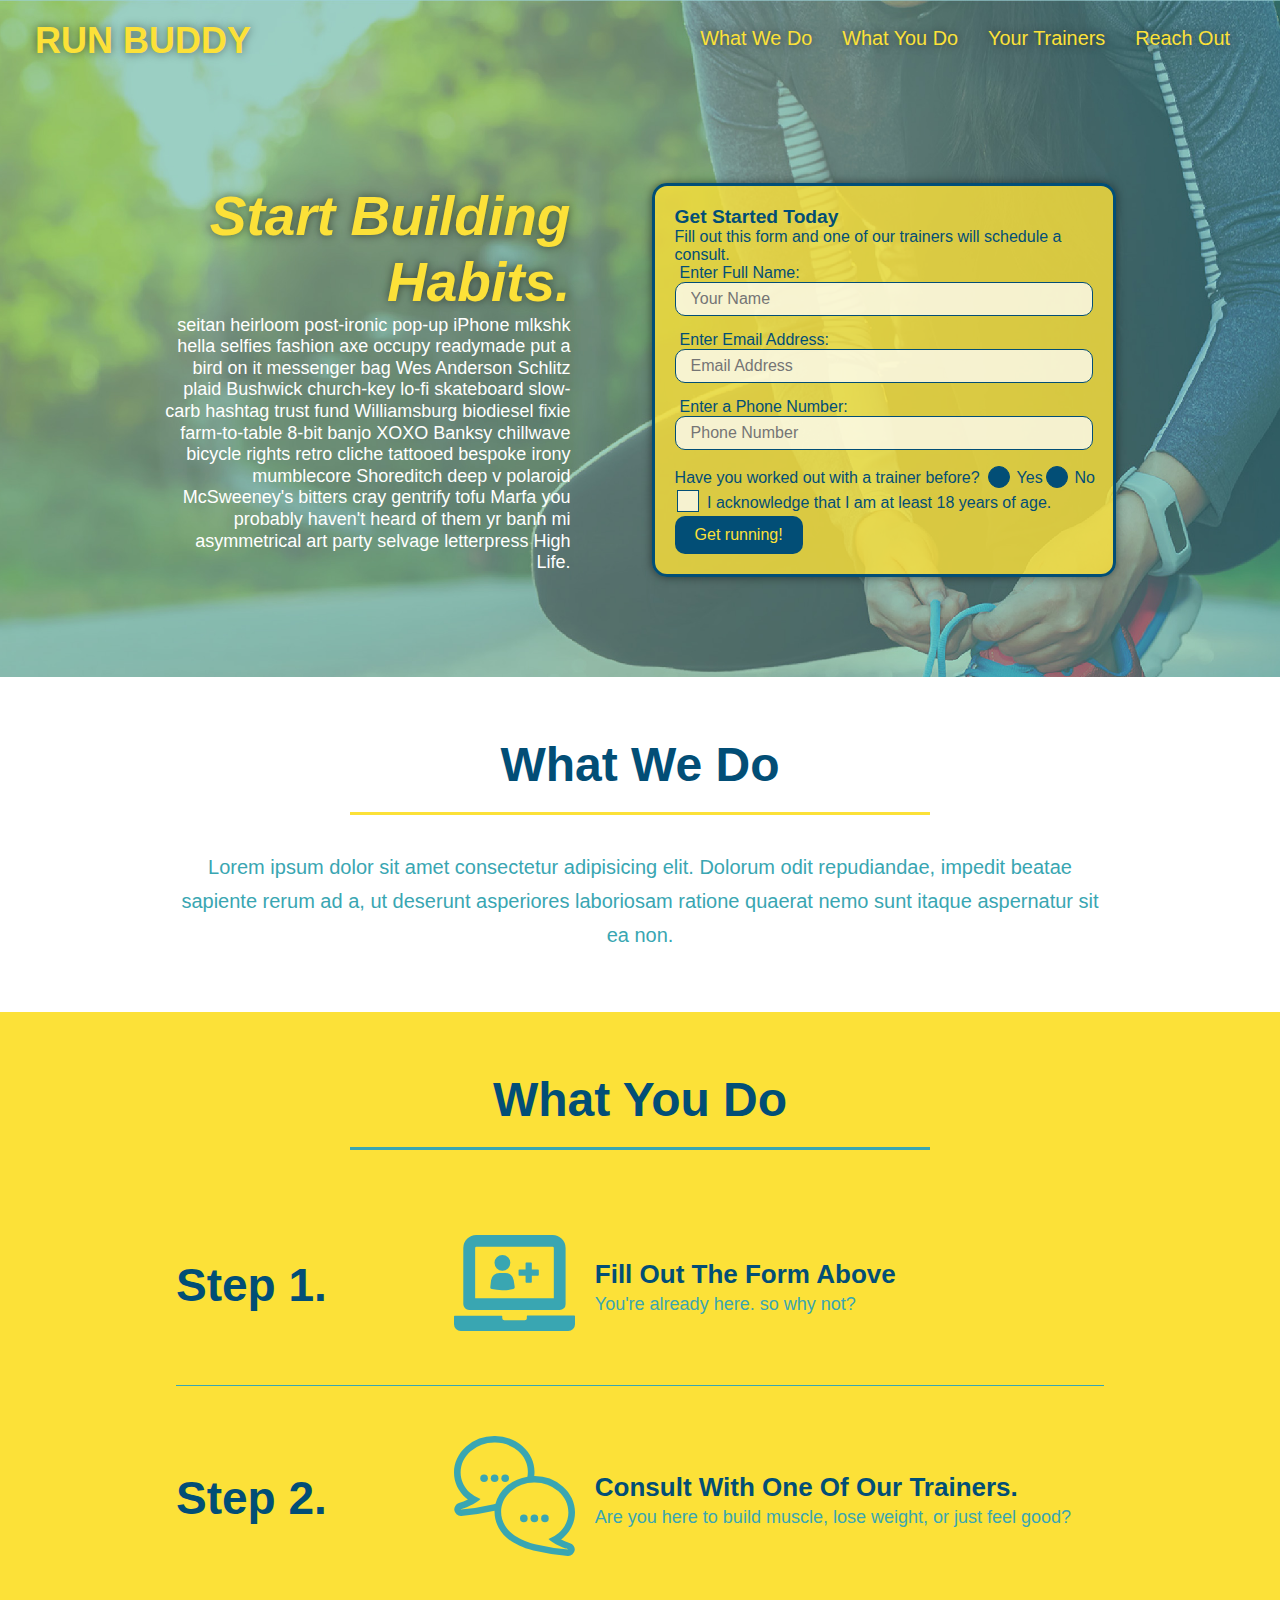
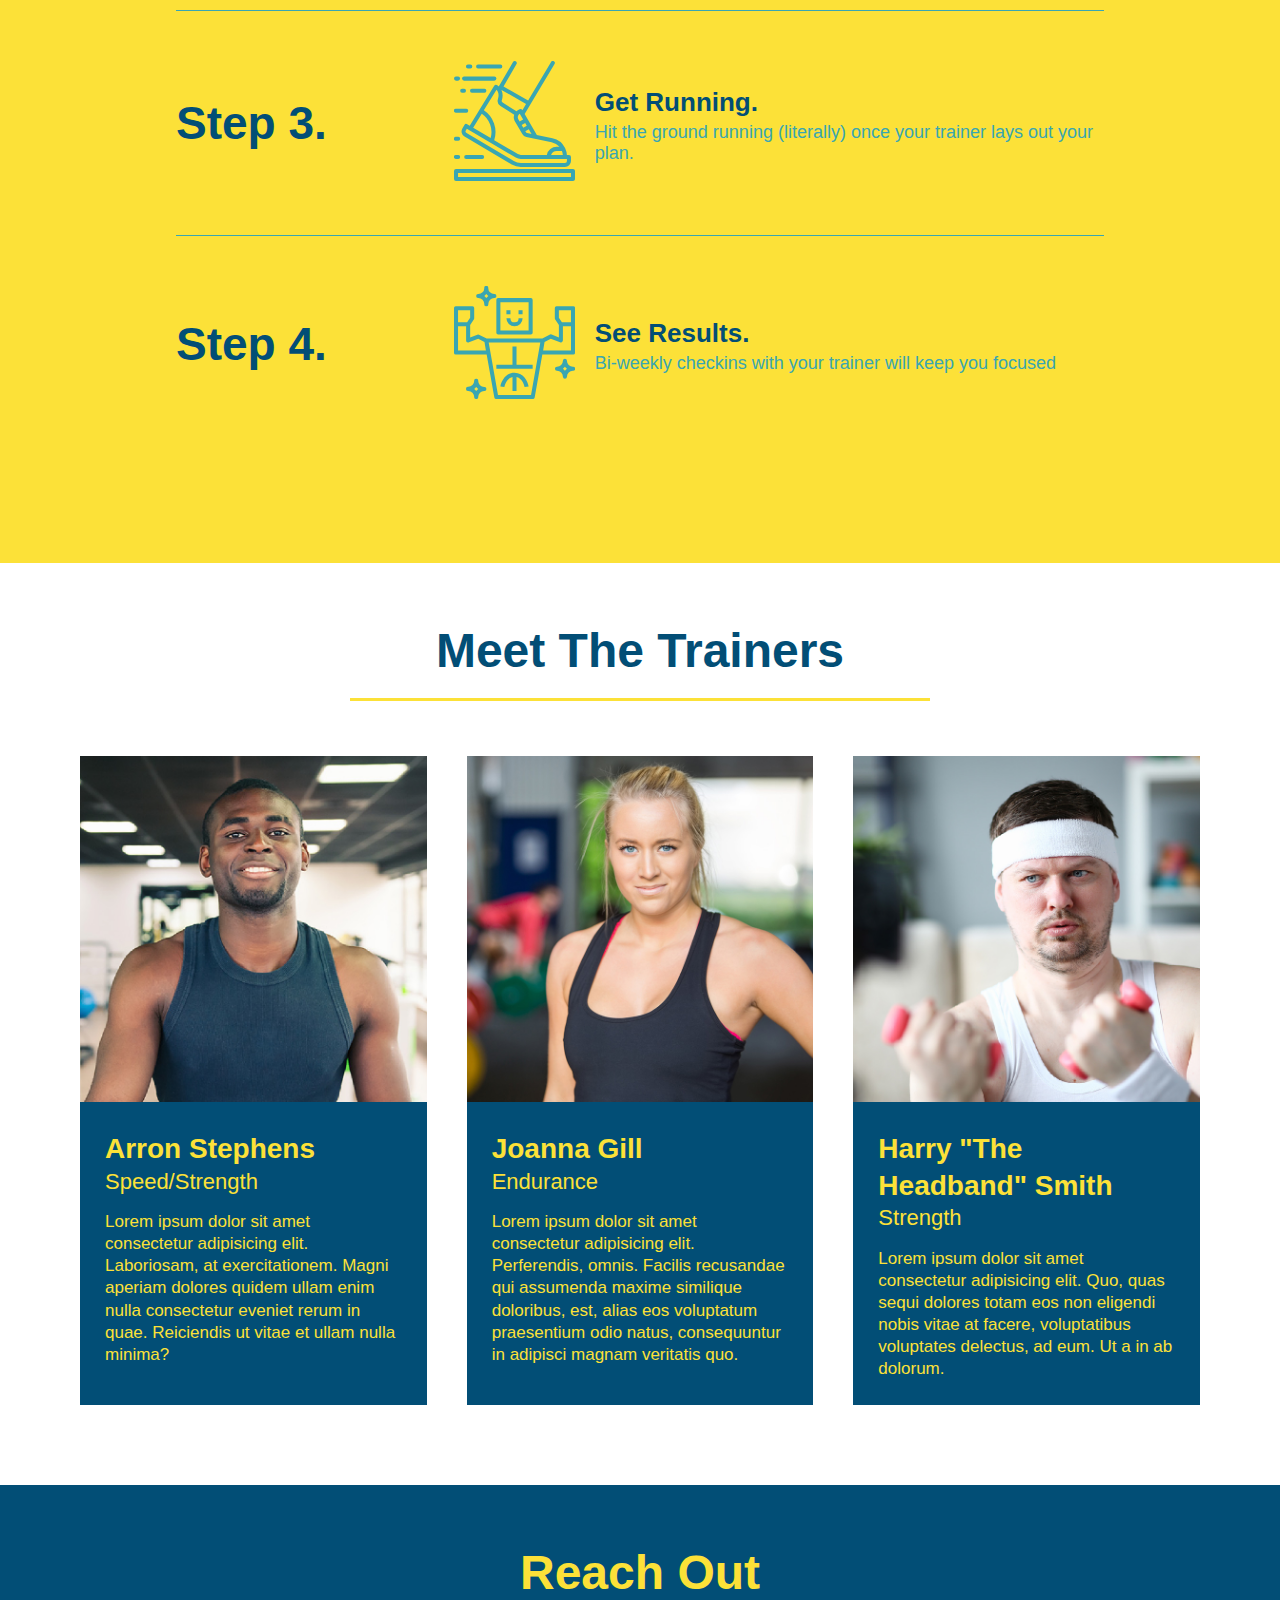
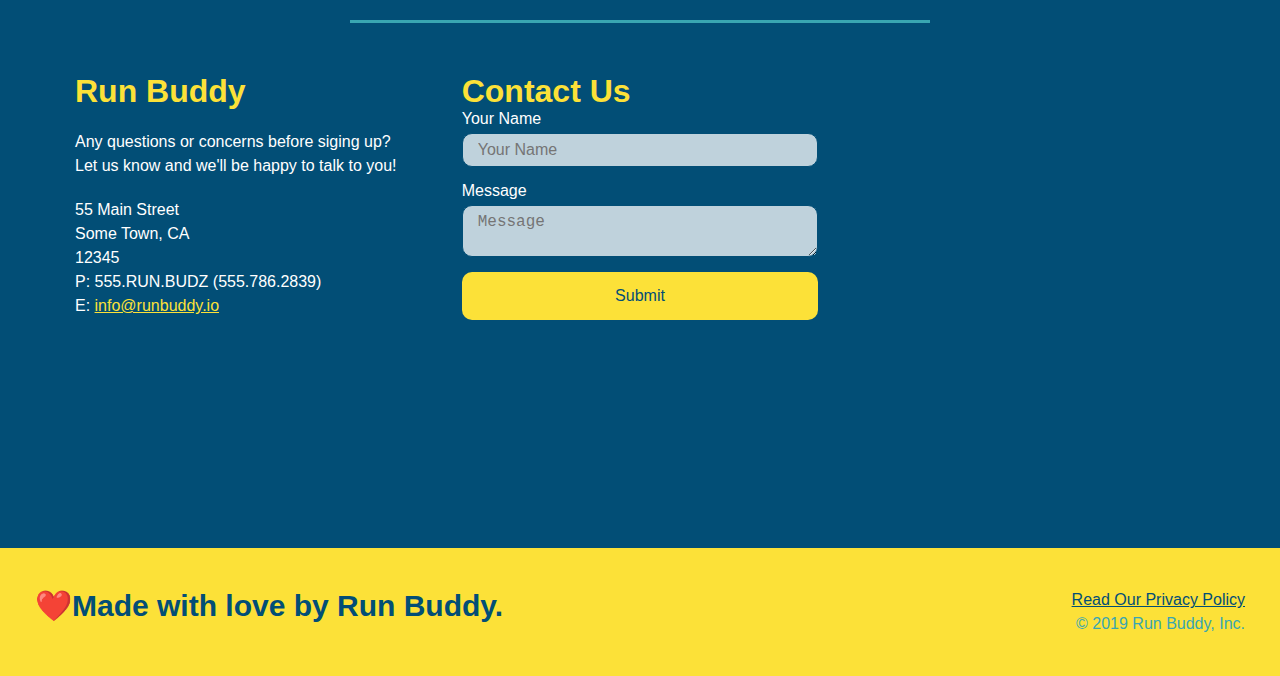
<file: index.html>
<!DOCTYPE html>

<html lang="en">
        
<head>
  <meta charset="UTF-8"/>
  <title>Run Buddy</title>
  <link rel="stylesheet" href="./assets/css/style.css"/>
  <meta name="viewport" content="width=device-width, initial-scale=1.0" />
</head>

<body>  
  <header>
    <h1>
      <a href="/">RUN BUDDY</a>
    </h1>
    <nav>
      <ul>
        <li>
          <a href="#what-we-do">What We Do</a>
        </li>
        <li>
          <a href="#what-you-do">What You Do</a>
        </li>
        <li>
          <a href="#your-trainers">Your Trainers</a>
        </li>
        <li>
          <a href="#reach-out">Reach Out</a>
        </li>
      </ul>
    </nav>
  </header>
  
  <section class="hero">
    <div class="hero-cta">
      <h2>Start Building Habits.</h2>
      <p>
        seitan heirloom post-ironic pop-up iPhone mlkshk hella selfies fashion axe occupy readymade put a bird on it messenger bag Wes Anderson Schlitz plaid Bushwick church-key lo-fi skateboard slow-carb hashtag trust fund Williamsburg biodiesel fixie farm-to-table 8-bit banjo XOXO Banksy chillwave bicycle rights retro cliche tattooed bespoke irony mumblecore Shoreditch deep v polaroid McSweeney's bitters cray gentrify tofu Marfa you probably haven't heard of them yr banh mi asymmetrical art party selvage letterpress High Life.
      </p>
    </div>
    <div class="hero-form">
      <h3>Get Started Today</h3>
      <p>Fill out this form and one of our trainers will schedule a consult.</p>
      <form>
          <label for="name">Enter Full Name:</label>
          <input class="zazz" type="text" placeholder="Your Name" name="name" id="name"/>
          <label for="email">Enter Email Address:</label>
          <input class="zazz" type="email" placeholder="Email Address" name="email" id="email"/>
          <label for="phone">Enter a Phone Number:</label>
          <input class="zazz" type="tel" placeholder="Phone Number" name="phone" id="phone"/>
        
        <p>
          Have you worked out with a trainer before?
        <span class="radio-wrapper">
          <input type="radio" name="trainer-confirm" id="trainer-yes" />
          <label for="trainer-yes">Yes</label>
        </span>
        <span class="radio-wrapper">
          <input type="radio" name="trainer-confirm" id="trainer-no" />
          <label for="trainer-no">No</label>
        </span>
      </p>
      <p>
        <span class="checkbox-wrapper">
          <input type="checkbox" name="age-confirm" id="checkbox" />
          <label for="checkbox">I acknowledge that I am at least 18 years of age.</label>
        </span>
      </p>
        <button type="submit">
          Get running!
        </button>
      </form>
    </div>
  </section>

  <section id="what-we-do" class="intro">
    
    <div class="flex-row">
    <h2 class="section-title primary-border">What We Do</h2>
    </div>

    <div class="flex-row">
    <p>Lorem ipsum dolor sit amet consectetur adipisicing elit. Dolorum odit repudiandae, impedit beatae sapiente rerum ad a, ut deserunt asperiores laboriosam ratione quaerat nemo sunt itaque aspernatur sit ea non.</p>
    </div>  
  </section>

  <section id="what-you-do" class="steps">
    <div class="flex-row">
    <h2 class="section-title secondary-border">What You Do</h2>
    </div>

    <div class="step">
      <h3>Step 1.</h3>
      <div class="step-info">
        <div class="step-img">
          <img src="./assets/images/step-1.svg" alt=""/>
        </div>
        <div class="step-text">
          <h4>Fill Out The Form Above</h4>
          <p>You're already here. so why not?</p>
        </div>
      </div>
    </div>

    <div class="step">
      <h3>Step 2.</h3>
      <div class="step-info">
        <div class="step-img">
          <img src="./assets/images/step-2.svg" alt=""/>
        </div>
        <div class="step-text">
          <h4>Consult With One Of Our Trainers.</h4>
          <p>Are you here to build muscle, lose weight, or just feel good?</p>
        </div>
      </div>
    </div>

    <div class="step">
      <h3>Step 3.</h3>
      <div class="step-info">
        <div class="step-img">
          <img src="./assets/images/step-3.svg" alt=""/>
        </div>
        <div class="step-text">
          <h4>Get Running.</h4>
          <p>Hit the ground running (literally) once your trainer lays out your plan.</p>
        </div>
      </div>
    </div>

    <div class="step">
      <h3>Step 4.</h3>
      <div class="step-info">
        <div class="step-img">
          <img src="./assets/images/step-4.svg" alt=""/>
        </div>
        <div class="step-text">
          <h4>See Results.</h4>
          <p>Bi-weekly checkins with your trainer will keep you focused</p>
        </div>
      </div>
    </div>
  </section>
<!--beginning of trainers-->
  <section id="your-trainers">
    <div class="flex-row">
    <h2 class="section-title primary-border">Meet The Trainers</h2>
    </div>

  <div class="trainers">
    <article class="trainer">
    <img src="./assets/images/trainer-1.jpg" alt="Arron Stephens in his workout clothes, ready to pump iron"/>
      <div class="trainer-bio">
        <h3 class="trainer-name">Arron Stephens</h3>
        <h4>Speed/Strength</h4>
        <p>
        Lorem ipsum dolor sit amet consectetur adipisicing elit. Laboriosam, at exercitationem. Magni aperiam dolores quidem ullam enim nulla consectetur eveniet rerum in quae. Reiciendis ut vitae et ullam nulla minima?
        </p>
      </div>
    </article>

    <article class="trainer">
      <img src="./assets/images/trainer-2.jpg" alt="Joanna Gill cooling off after a workout"/>
      <div class="trainer-bio">
        <h3 class="trainer-name"> Joanna Gill</h3>
        <h4>Endurance</h4>
        <p>
          Lorem ipsum dolor sit amet consectetur adipisicing elit. Perferendis, omnis. Facilis recusandae qui assumenda maxime similique doloribus, est, alias eos voluptatum praesentium odio natus, consequuntur in adipisci magnam veritatis quo.
        </p>
      </div>
    </article>

    <article class="trainer">
      <img src="./assets/images/trainer-3.jpg" alt="Harry Smith wearing a headband and lifting comically small pink weights"/>
      <div class="trainer-bio">
        <h3 class="trainer-name">Harry "The Headband" Smith</h3>
        <h4>Strength</h4>
        <p>Lorem ipsum dolor sit amet consectetur adipisicing elit. Quo, quas sequi dolores totam eos non eligendi nobis vitae at facere, voluptatibus voluptates delectus, ad eum. Ut a in ab dolorum.
        </p>
      </div>
    </article>

  </div>
    <!--end of trainers-->
  </section>

  <section id="reach-out" class="contact">

   <div>
    <h2  class="section-title secondary-border">Reach Out</h2>
   </div> 
   
    <div class="contact-info">
      <div>
        <h3>Run Buddy</h3>
        <p>
          Any questions or concerns before siging up?
          <br/>
          Let us know and we'll be happy to talk to you!
        </p>

        <address>
          55 Main Street<br/>
          Some Town, CA<br/>
          12345<br/>
          P: 555.RUN.BUDZ (555.786.2839)<br/>
          E: <a href="mailto:info@runbuddy.io">info@runbuddy.io</a>
        </address>
      </div>
      
      <div class="contact-form">
        <h3>Contact Us</h3>
        <form>
          <label for="contact-name">Your Name</label>
          <input type="text" id="contact-name" placeholder="Your Name"/>

          <label for="contact-message">Message</label>
          <textarea id="contact-message" placeholder="Message"></textarea>

          <button type="submit">Submit</button>
        </form>
      </div>

      <iframe src="https://www.google.com/maps/embed?pb=!1m18!1m12!1m3!1d3156.435744483762!2d-122.41168568440473!3d37.70944862368774!2m3!1f0!2f0!3f0!3m2!1i1024!2i768!4f13.1!3m3!1m2!1s0x808f7eda693c7d55%3A0x7551ba30e0e11448!2s701%20Sunnydale%20Ave%2C%20San%20Francisco%2C%20CA%2094134!5e0!3m2!1sen!2sus!4v1631846489845!5m2!1sen!2sus" 
      style="border:0;" 
      allowfullscreen="" 
      loading="lazy">
      </iframe>
      
    </div>
  </section>

  <footer>
    <h2>❤️Made with love by Run Buddy.</h2>
      <div>
        <a href="privacy.policy.html">Read Our Privacy Policy</a><br/>
        &copy; 2019 Run Buddy, Inc.
      </div>
  </footer>
</body>  

</html>
</file>
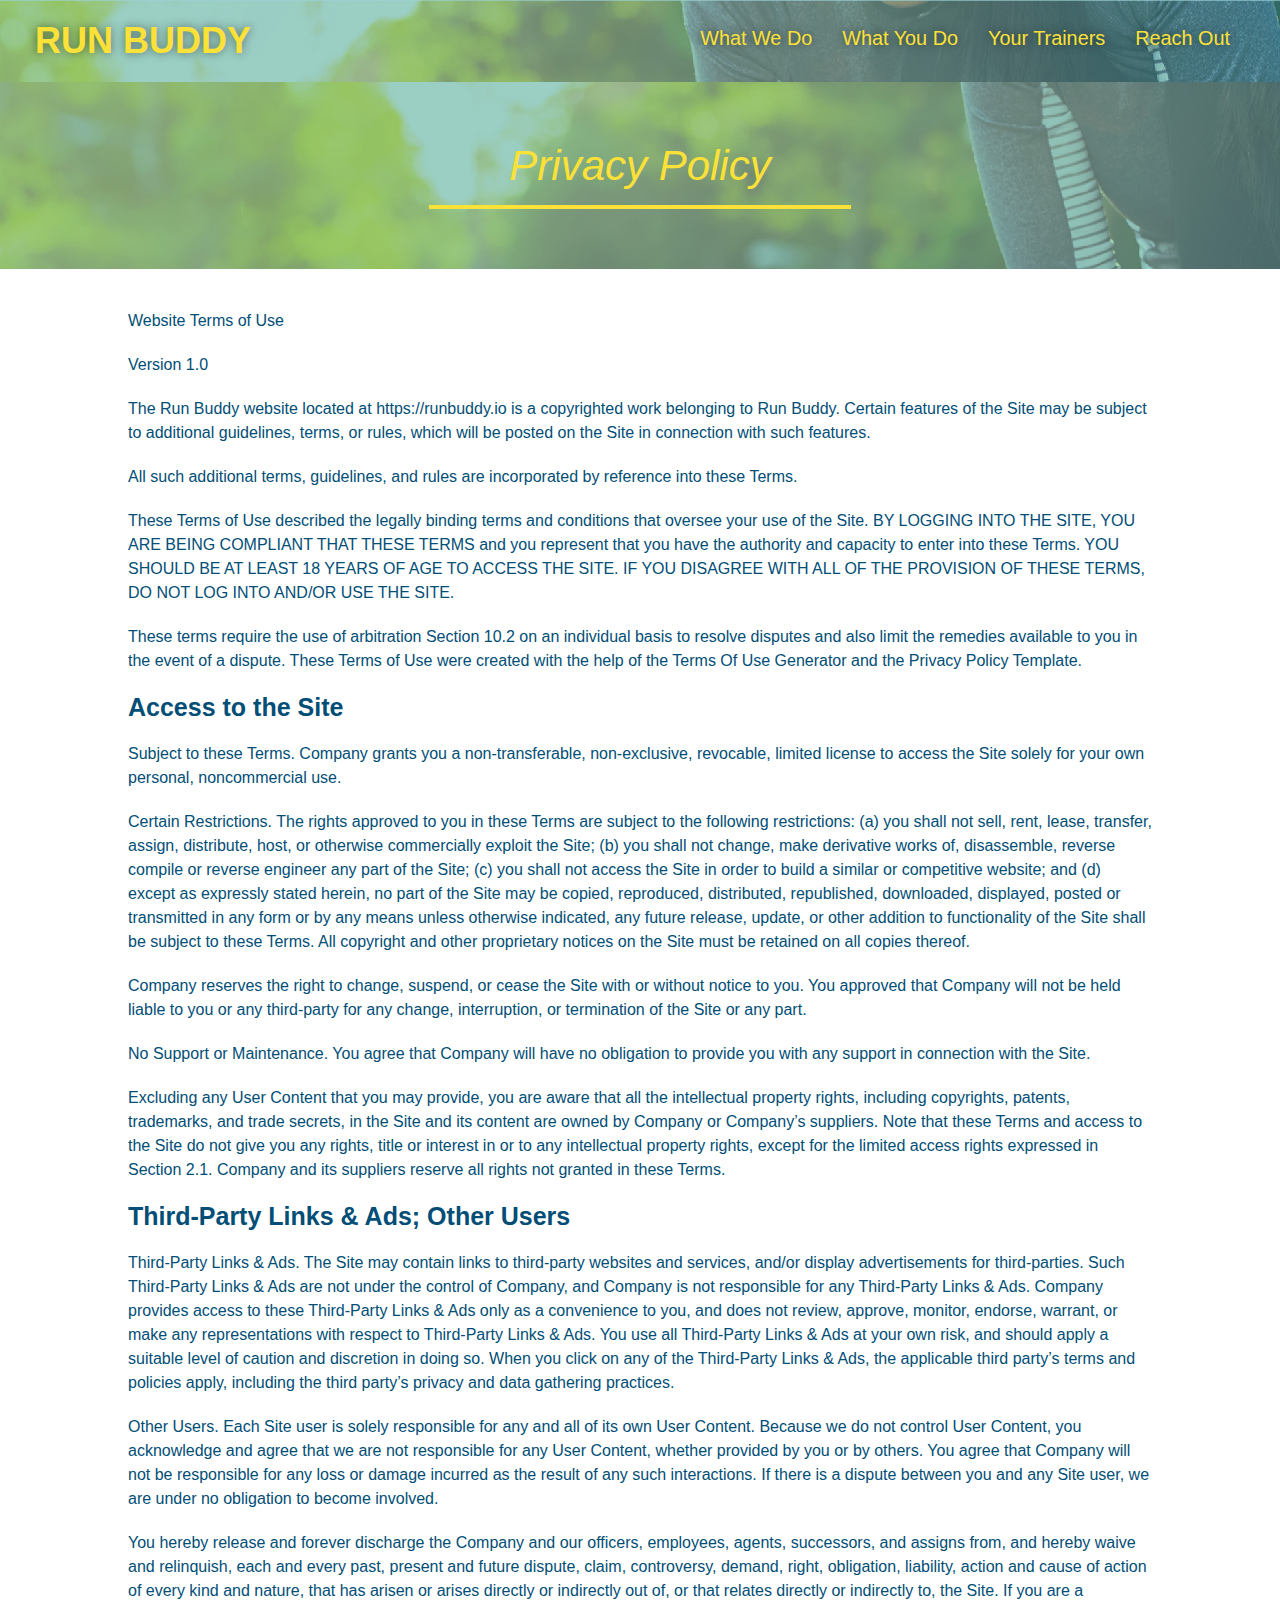
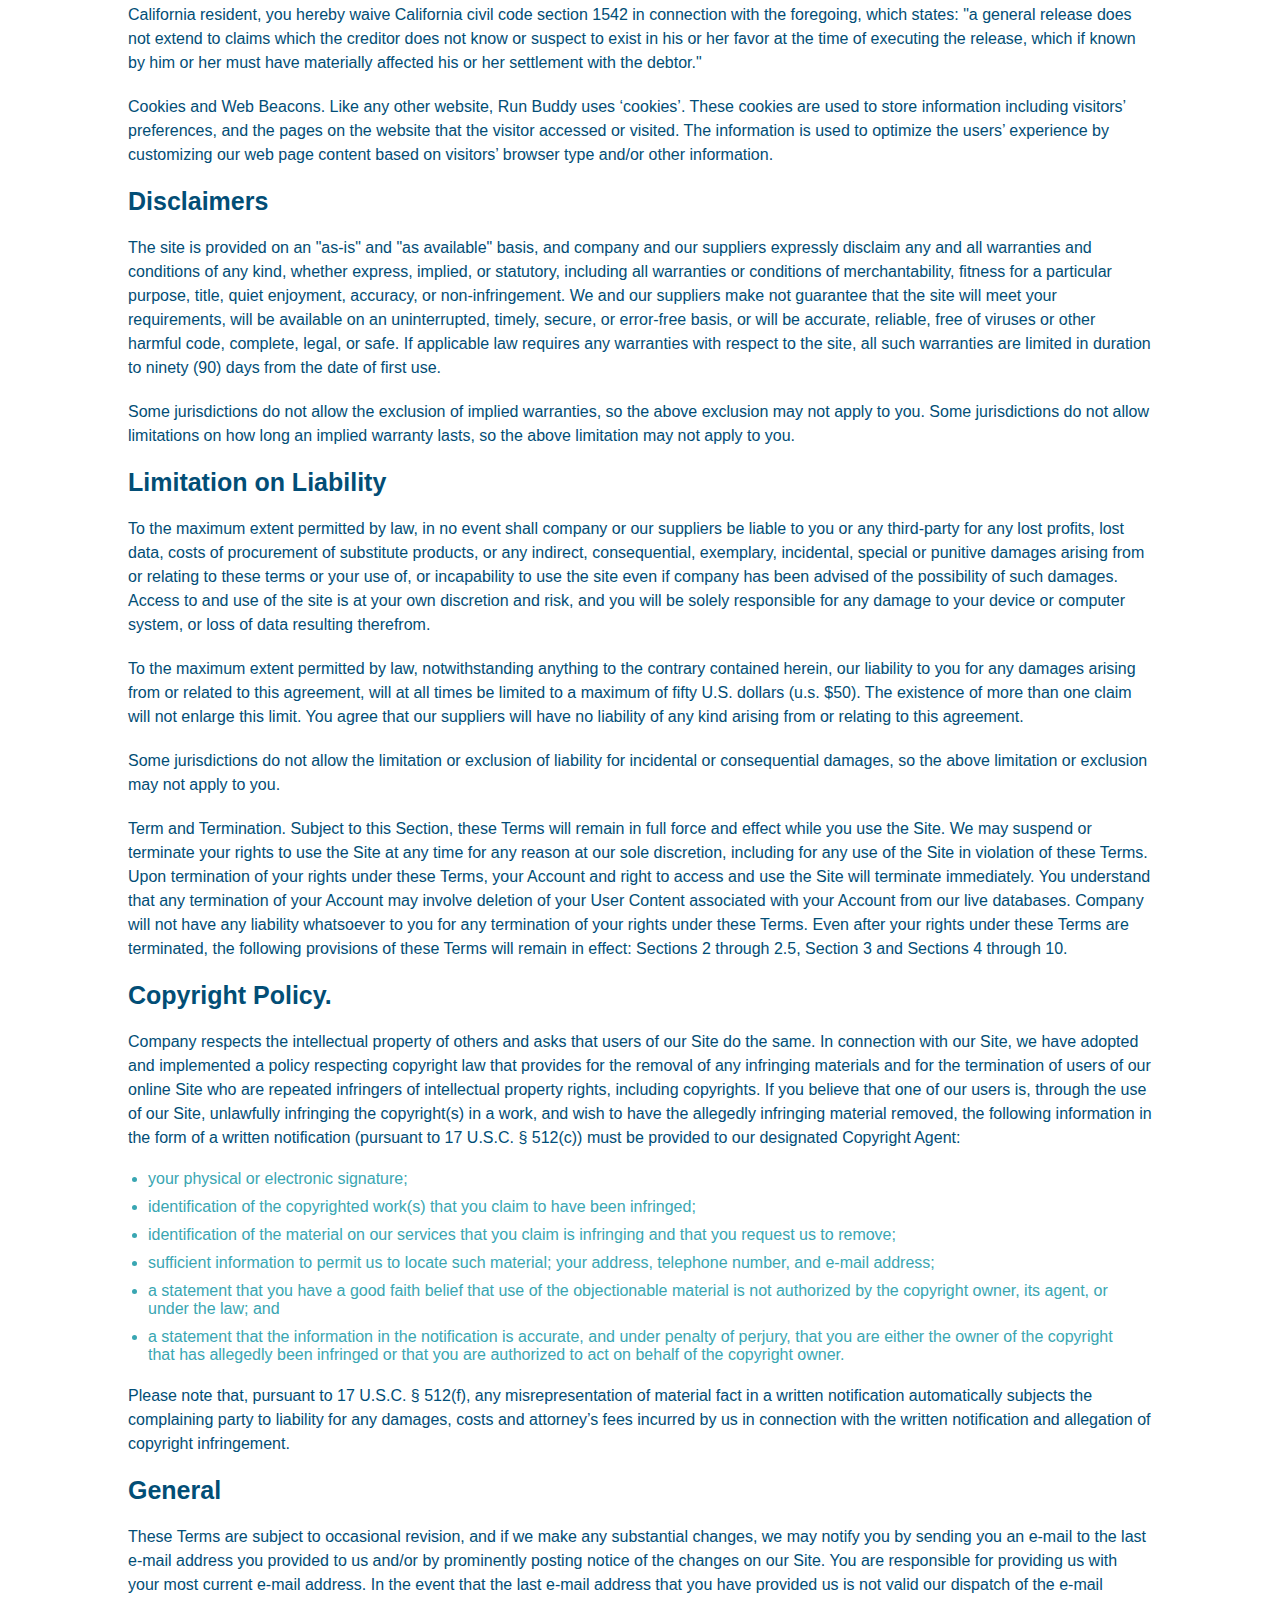
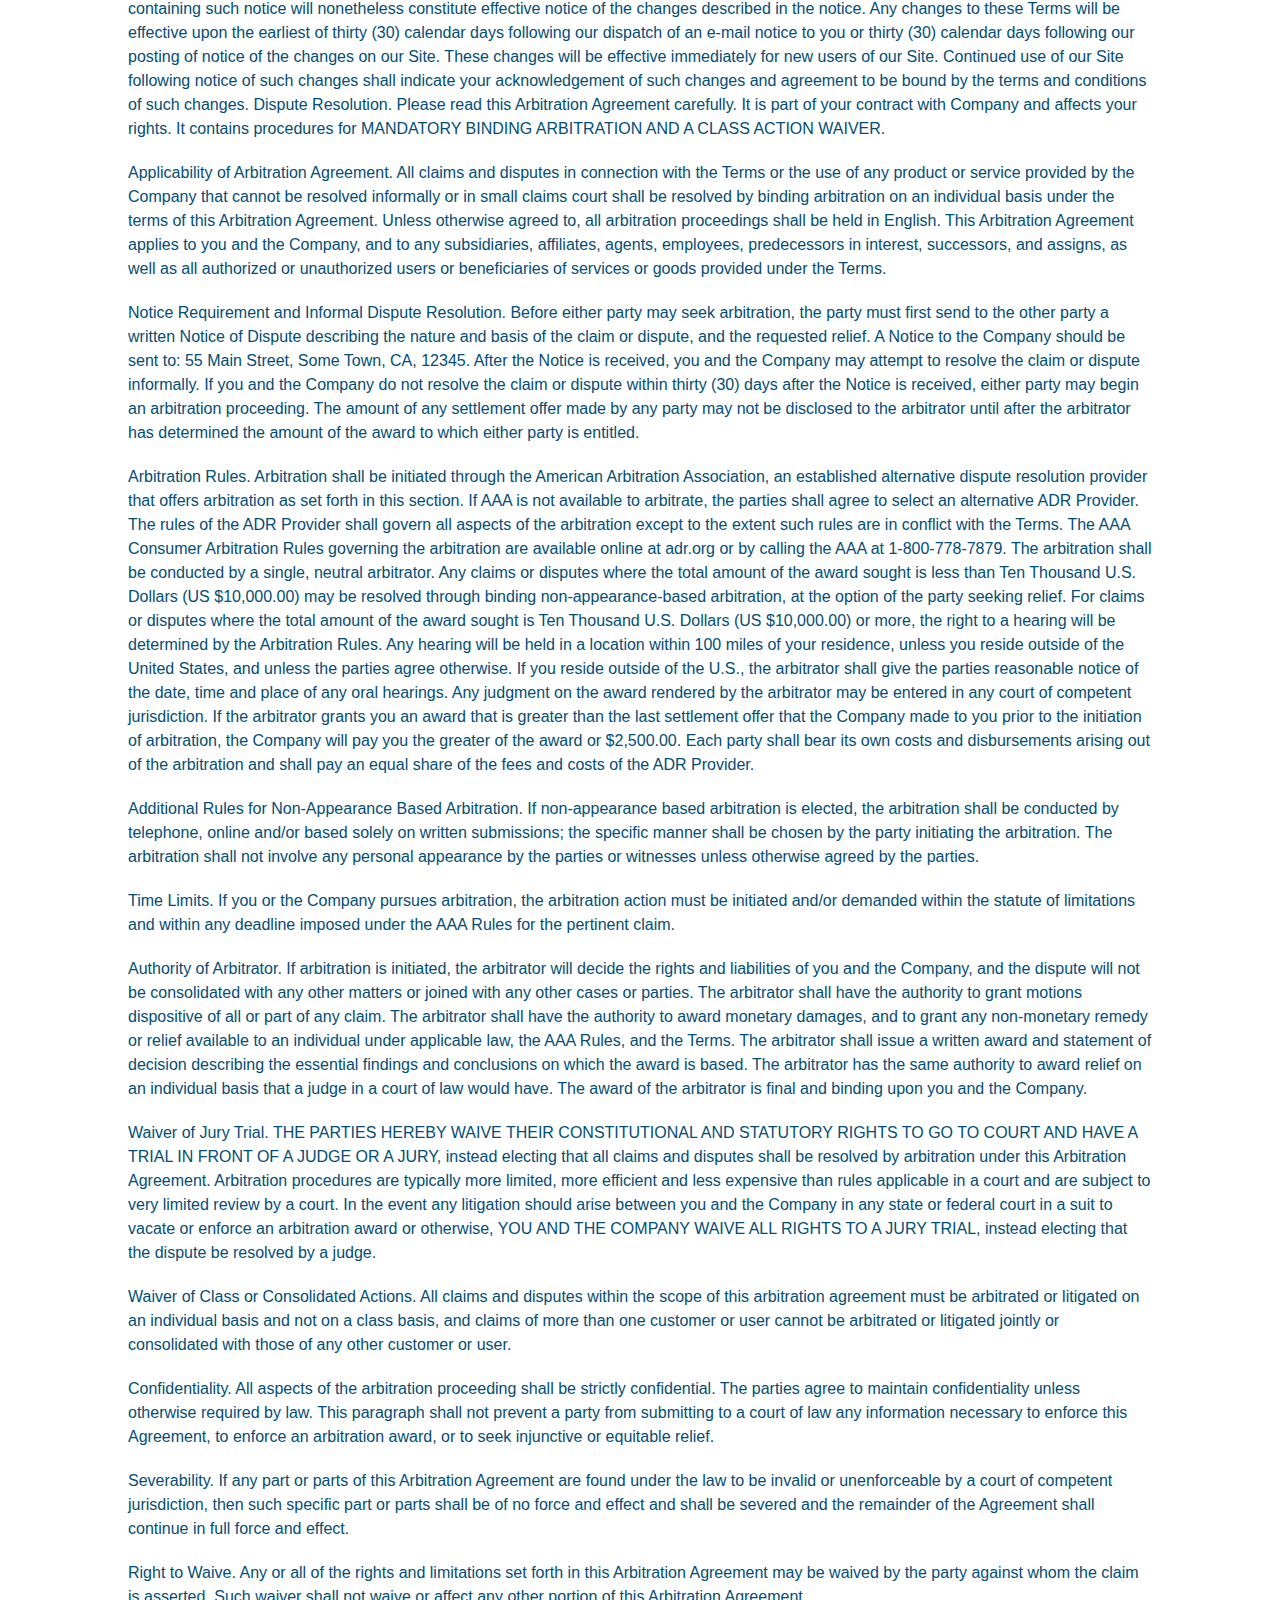
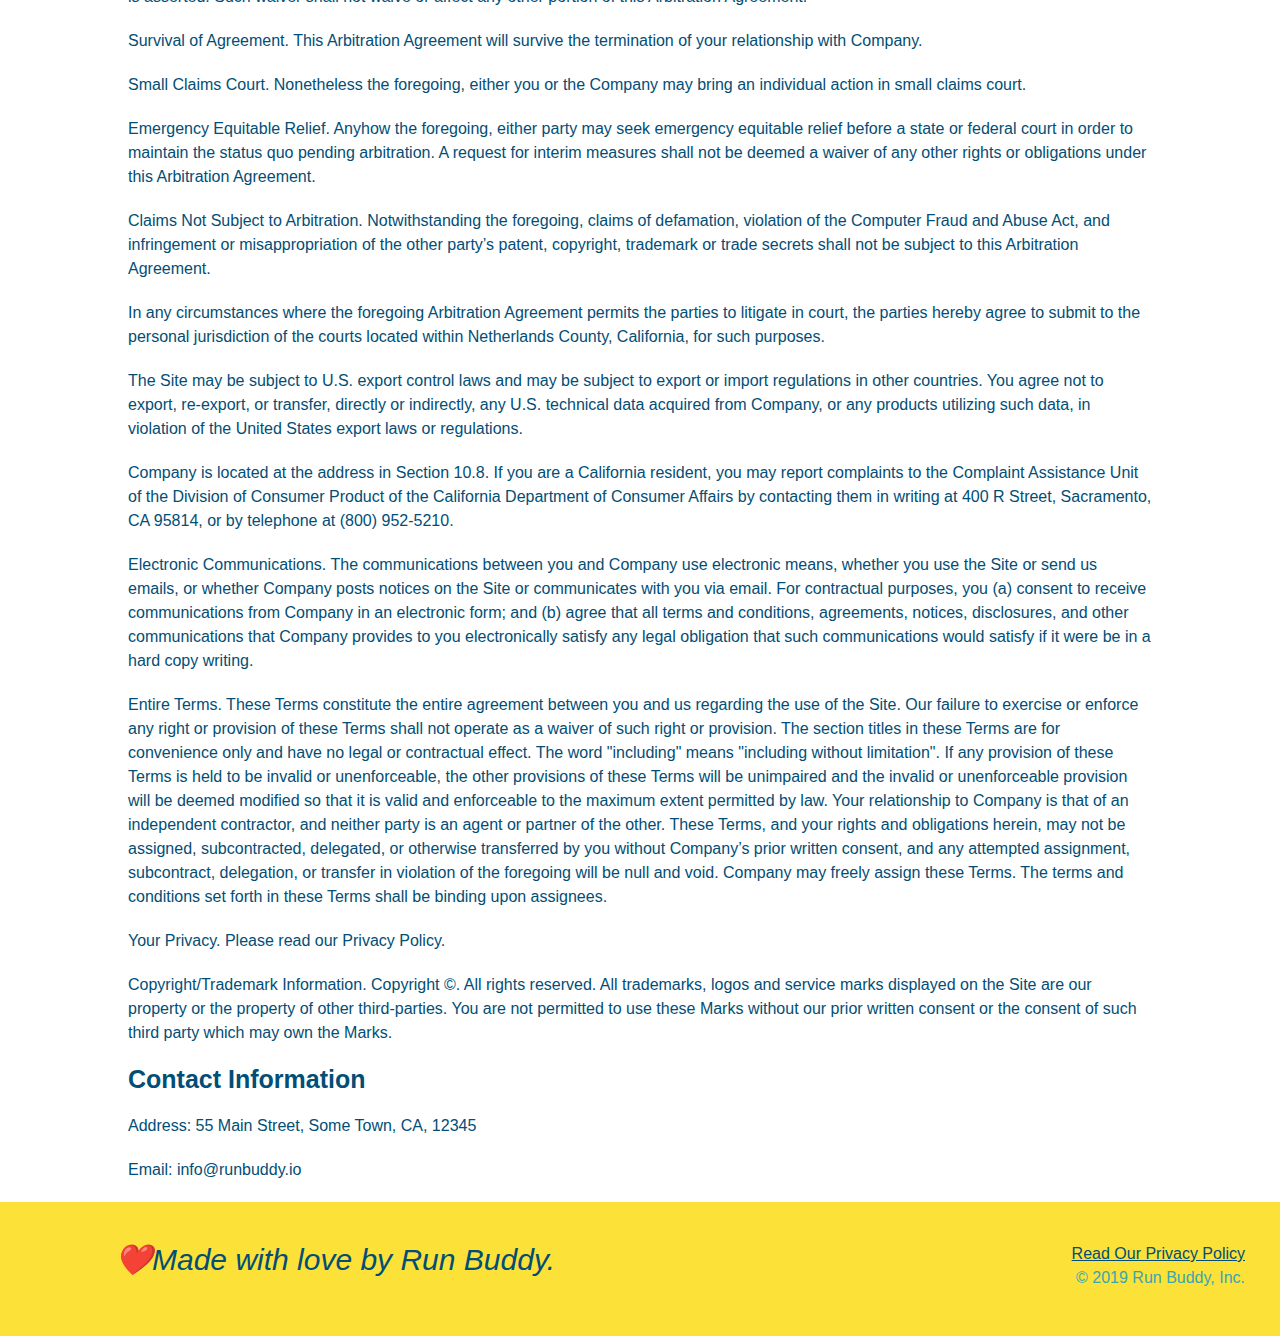
<file: privacy.policy.html>
<!DOCTYPE html>
<html lang="en">
  
<head>
    <meta charset="UTF-8"/>
    <title>Privacy Policy - Run Buddy</title>
    <link rel="stylesheet" href="./assets/css/style.css"/>
    <link rel="stylesheet" href="assets/css/style2.css"/>
    <meta name="viewport" content="width=device-width, initial-scale=1.0" />
  </head>

  <body>
  <header>
    <h1>
      <a href="index.html">RUN BUDDY</a>
    </h1>
    <nav>
      <ul>
        <li>
          <a href="./index.html#what-we-do">What We Do</a>
        </li>
        <li>
          <a href="./index.html#what-you-do">What You Do</a>
        </li>
        <li>
          <a href="./index.html#your-trainers">Your Trainers</a>
        </li>
        <li>
          <a href="./index.html#reach-out">Reach Out</a>
        </li>
      </ul>
    </nav>
  </header>

  <section class="hero">
    <h2 class="page-title">
      Privacy Policy
    </h2>
  </section>

  <article class="second-page">
  <p>
        Website Terms of Use
      </p>

      <p>
        Version 1.0
      </p>

      <p>
        The Run Buddy website located at https://runbuddy.io is a copyrighted work belonging to Run Buddy. Certain
        features of the Site may be subject to additional guidelines, terms, or rules, which will be posted on the Site
        in connection with such features.
      </p>

      <p>
        All such additional terms, guidelines, and rules are incorporated by reference into these Terms.
      </p>

      <p>
        These Terms of Use described the legally binding terms and conditions that oversee your use of the Site. BY
        LOGGING INTO THE SITE, YOU ARE BEING COMPLIANT THAT THESE TERMS and you represent that you have the authority
        and capacity to enter into these Terms. YOU SHOULD BE AT LEAST 18 YEARS OF AGE TO ACCESS THE SITE. IF YOU
        DISAGREE WITH ALL OF THE PROVISION OF THESE TERMS, DO NOT LOG INTO AND/OR USE THE SITE.
      </p>

      <p>
        These terms require the use of arbitration Section 10.2 on an individual basis to resolve disputes and also
        limit the remedies available to you in the event of a dispute. These Terms of Use were created with the help of
        the Terms Of Use Generator and the Privacy Policy Template.
      </p>

      <h3>
        Access to the Site
      </h3>

      <p>
        Subject to these Terms. Company grants you a non-transferable, non-exclusive, revocable, limited license to
        access the Site solely for your own personal, noncommercial use.
      </p>

      <p>
        Certain Restrictions. The rights approved to you in these Terms are subject to the following restrictions: (a)
        you shall not sell, rent, lease, transfer, assign, distribute, host, or otherwise commercially exploit the Site;
        (b) you shall not change, make derivative works of, disassemble, reverse compile or reverse engineer any part of
        the Site; (c) you shall not access the Site in order to build a similar or competitive website; and (d) except
        as expressly stated herein, no part of the Site may be copied, reproduced, distributed, republished, downloaded,
        displayed, posted or transmitted in any form or by any means unless otherwise indicated, any future release,
        update, or other addition to functionality of the Site shall be subject to these Terms. All copyright and other
        proprietary notices on the Site must be retained on all copies thereof.
      </p>

      <p>
        Company reserves the right to change, suspend, or cease the Site with or without notice to you. You approved
        that Company will not be held liable to you or any third-party for any change, interruption, or termination of
        the Site or any part.
      </p>

      <p>
        No Support or Maintenance. You agree that Company will have no obligation to provide you with any support in
        connection with the Site.
      </p>

      <p>
        Excluding any User Content that you may provide, you are aware that all the intellectual property rights,
        including copyrights, patents, trademarks, and trade secrets, in the Site and its content are owned by Company
        or Company’s suppliers. Note that these Terms and access to the Site do not give you any rights, title or
        interest in or to any intellectual property rights, except for the limited access rights expressed in Section
        2.1. Company and its suppliers reserve all rights not granted in these Terms.
      </p>

      <h3>
        Third-Party Links & Ads; Other Users
      </h3>

      <p>
        Third-Party Links & Ads. The Site may contain links to third-party websites and services, and/or display
        advertisements for third-parties. Such Third-Party Links & Ads are not under the control of Company, and Company
        is not responsible for any Third-Party Links & Ads. Company provides access to these Third-Party Links & Ads
        only as a convenience to you, and does not review, approve, monitor, endorse, warrant, or make any
        representations with respect to Third-Party Links & Ads. You use all Third-Party Links & Ads at your own risk,
        and should apply a suitable level of caution and discretion in doing so. When you click on any of the
        Third-Party Links & Ads, the applicable third party’s terms and policies apply, including the third party’s
        privacy and data gathering practices.
      </p>

      <p>
        Other Users. Each Site user is solely responsible for any and all of its own User Content. Because we do not
        control User Content, you acknowledge and agree that we are not responsible for any User Content, whether
        provided by you or by others. You agree that Company will not be responsible for any loss or damage incurred as
        the result of any such interactions. If there is a dispute between you and any Site user, we are under no
        obligation to become involved.
      </p>

      <p>
        You hereby release and forever discharge the Company and our officers, employees, agents, successors, and
        assigns from, and hereby waive and relinquish, each and every past, present and future dispute, claim,
        controversy, demand, right, obligation, liability, action and cause of action of every kind and nature, that has
        arisen or arises directly or indirectly out of, or that relates directly or indirectly to, the Site. If you are
        a California resident, you hereby waive California civil code section 1542 in connection with the foregoing,
        which states: "a general release does not extend to claims which the creditor does not know or suspect to exist
        in his or her favor at the time of executing the release, which if known by him or her must have materially
        affected his or her settlement with the debtor."
      </p>

      <p>
        Cookies and Web Beacons. Like any other website, Run Buddy uses ‘cookies’. These cookies are used to store
        information including visitors’ preferences, and the pages on the website that the visitor accessed or visited.
        The information is used to optimize the users’ experience by customizing our web page content based on visitors’
        browser type and/or other information.
      </p>

      <h3>
        Disclaimers
      </h3>

      <p>
        The site is provided on an "as-is" and "as available" basis, and company and our suppliers expressly disclaim
        any and all warranties and conditions of any kind, whether express, implied, or statutory, including all
        warranties or conditions of merchantability, fitness for a particular purpose, title, quiet enjoyment, accuracy,
        or non-infringement. We and our suppliers make not guarantee that the site will meet your requirements, will be
        available on an uninterrupted, timely, secure, or error-free basis, or will be accurate, reliable, free of
        viruses or other harmful code, complete, legal, or safe. If applicable law requires any warranties with respect
        to the site, all such warranties are limited in duration to ninety (90) days from the date of first use.
      </p>

      <p>
        Some jurisdictions do not allow the exclusion of implied warranties, so the above exclusion may not apply to
        you. Some jurisdictions do not allow limitations on how long an implied warranty lasts, so the above limitation
        may not apply to you.
      </p>

      <h3>
        Limitation on Liability
      </h3>

      <p>
        To the maximum extent permitted by law, in no event shall company or our suppliers be liable to you or any
        third-party for any lost profits, lost data, costs of procurement of substitute products, or any indirect,
        consequential, exemplary, incidental, special or punitive damages arising from or relating to these terms or
        your use of, or incapability to use the site even if company has been advised of the possibility of such
        damages. Access to and use of the site is at your own discretion and risk, and you will be solely responsible
        for any damage to your device or computer system, or loss of data resulting therefrom.
      </p>

      <p>
        To the maximum extent permitted by law, notwithstanding anything to the contrary contained herein, our liability
        to you for any damages arising from or related to this agreement, will at all times be limited to a maximum of
        fifty U.S. dollars (u.s. $50). The existence of more than one claim will not enlarge this limit. You agree that
        our suppliers will have no liability of any kind arising from or relating to this agreement.
      </p>

      <p>
        Some jurisdictions do not allow the limitation or exclusion of liability for incidental or consequential
        damages, so the above limitation or exclusion may not apply to you.
      </p>

      <p>
        Term and Termination. Subject to this Section, these Terms will remain in full force and effect while you use
        the Site. We may suspend or terminate your rights to use the Site at any time for any reason at our sole
        discretion, including for any use of the Site in violation of these Terms. Upon termination of your rights under
        these Terms, your Account and right to access and use the Site will terminate immediately. You understand that
        any termination of your Account may involve deletion of your User Content associated with your Account from our
        live databases. Company will not have any liability whatsoever to you for any termination of your rights under
        these Terms. Even after your rights under these Terms are terminated, the following provisions of these Terms
        will remain in effect: Sections 2 through 2.5, Section 3 and Sections 4 through 10.
      </p>

      <h3>
        Copyright Policy.
      </h3>

      <p>
        Company respects the intellectual property of others and asks that users of our Site do the same. In connection
        with our Site, we have adopted and implemented a policy respecting copyright law that provides for the removal
        of any infringing materials and for the termination of users of our online Site who are repeated infringers of
        intellectual property rights, including copyrights. If you believe that one of our users is, through the use of
        our Site, unlawfully infringing the copyright(s) in a work, and wish to have the allegedly infringing material
        removed, the following information in the form of a written notification (pursuant to 17 U.S.C. § 512(c)) must
        be provided to our designated Copyright Agent:
      </p>

      <ul>
        <li>
          your physical or electronic signature;
        </li>
        <li>
          identification of the copyrighted work(s) that you claim to have been infringed;
        </li>
        <li>
          identification of the material on our services that you claim is infringing and that you request us to remove;
        </li>
        <li>
          sufficient information to permit us to locate such material; your address, telephone number, and e-mail
          address;
        </li>
        <li>
          a statement that you have a good faith belief that use of the objectionable material is not authorized by the
          copyright owner, its agent, or under the law; and
        </li>
        <li>
          a statement that the information in the notification is accurate, and under penalty of perjury, that you are
          either the owner of the copyright that has allegedly been infringed or that you are authorized to act on
          behalf of the copyright owner.
        </li>
      </ul>

      <p>
        Please note that, pursuant to 17 U.S.C. § 512(f), any misrepresentation of material fact in a written
        notification automatically subjects the complaining party to liability for any damages, costs and attorney’s
        fees incurred by us in connection with the written notification and allegation of copyright infringement.
      </p>

      <h3>
        General
      </h3>

      <p>
        These Terms are subject to occasional revision, and if we make any substantial changes, we may notify you by
        sending you an e-mail to the last e-mail address you provided to us and/or by prominently posting notice of the
        changes on our Site. You are responsible for providing us with your most current e-mail address. In the event
        that the last e-mail address that you have provided us is not valid our dispatch of the e-mail containing such
        notice will nonetheless constitute effective notice of the changes described in the notice. Any changes to these
        Terms will be effective upon the earliest of thirty (30) calendar days following our dispatch of an e-mail
        notice to you or thirty (30) calendar days following our posting of notice of the changes on our Site. These
        changes will be effective immediately for new users of our Site. Continued use of our Site following notice of
        such changes shall indicate your acknowledgement of such changes and agreement to be bound by the terms and
        conditions of such changes. Dispute Resolution. Please read this Arbitration Agreement carefully. It is part of
        your contract with Company and affects your rights. It contains procedures for MANDATORY BINDING ARBITRATION AND
        A CLASS ACTION WAIVER.
      </p>

      <p>
        Applicability of Arbitration Agreement. All claims and disputes in connection with the Terms or the use of any
        product or service provided by the Company that cannot be resolved informally or in small claims court shall be
        resolved by binding arbitration on an individual basis under the terms of this Arbitration Agreement. Unless
        otherwise agreed to, all arbitration proceedings shall be held in English. This Arbitration Agreement applies to
        you and the Company, and to any subsidiaries, affiliates, agents, employees, predecessors in interest,
        successors, and assigns, as well as all authorized or unauthorized users or beneficiaries of services or goods
        provided under the Terms.
      </p>

      <p>
        Notice Requirement and Informal Dispute Resolution. Before either party may seek arbitration, the party must
        first send to the other party a written Notice of Dispute describing the nature and basis of the claim or
        dispute, and the requested relief. A Notice to the Company should be sent to: 55 Main Street, Some Town, CA,
        12345. After the Notice is received, you and the Company may attempt to resolve the claim or dispute informally.
        If you and the Company do not resolve the claim or dispute within thirty (30) days after the Notice is received,
        either party may begin an arbitration proceeding. The amount of any settlement offer made by any party may not
        be disclosed to the arbitrator until after the arbitrator has determined the amount of the award to which either
        party is entitled.
      </p>

      <p>
        Arbitration Rules. Arbitration shall be initiated through the American Arbitration Association, an established
        alternative dispute resolution provider that offers arbitration as set forth in this section. If AAA is not
        available to arbitrate, the parties shall agree to select an alternative ADR Provider. The rules of the ADR
        Provider shall govern all aspects of the arbitration except to the extent such rules are in conflict with the
        Terms. The AAA Consumer Arbitration Rules governing the arbitration are available online at adr.org or by
        calling the AAA at 1-800-778-7879. The arbitration shall be conducted by a single, neutral arbitrator. Any
        claims or disputes where the total amount of the award sought is less than Ten Thousand U.S. Dollars (US
        $10,000.00) may be resolved through binding non-appearance-based arbitration, at the option of the party seeking
        relief. For claims or disputes where the total amount of the award sought is Ten Thousand U.S. Dollars (US
        $10,000.00) or more, the right to a hearing will be determined by the Arbitration Rules. Any hearing will be
        held in a location within 100 miles of your residence, unless you reside outside of the United States, and
        unless the parties agree otherwise. If you reside outside of the U.S., the arbitrator shall give the parties
        reasonable notice of the date, time and place of any oral hearings. Any judgment on the award rendered by the
        arbitrator may be entered in any court of competent jurisdiction. If the arbitrator grants you an award that is
        greater than the last settlement offer that the Company made to you prior to the initiation of arbitration, the
        Company will pay you the greater of the award or $2,500.00. Each party shall bear its own costs and
        disbursements arising out of the arbitration and shall pay an equal share of the fees and costs of the ADR
        Provider.
      </p>

      <p>
        Additional Rules for Non-Appearance Based Arbitration. If non-appearance based arbitration is elected, the
        arbitration shall be conducted by telephone, online and/or based solely on written submissions; the specific
        manner shall be chosen by the party initiating the arbitration. The arbitration shall not involve any personal
        appearance by the parties or witnesses unless otherwise agreed by the parties.
      </p>

      <p>
        Time Limits. If you or the Company pursues arbitration, the arbitration action must be initiated and/or demanded
        within the statute of limitations and within any deadline imposed under the AAA Rules for the pertinent claim.
      </p>

      <p>
        Authority of Arbitrator. If arbitration is initiated, the arbitrator will decide the rights and liabilities of
        you and the Company, and the dispute will not be consolidated with any other matters or joined with any other
        cases or parties. The arbitrator shall have the authority to grant motions dispositive of all or part of any
        claim. The arbitrator shall have the authority to award monetary damages, and to grant any non-monetary remedy
        or relief available to an individual under applicable law, the AAA Rules, and the Terms. The arbitrator shall
        issue a written award and statement of decision describing the essential findings and conclusions on which the
        award is based. The arbitrator has the same authority to award relief on an individual basis that a judge in a
        court of law would have. The award of the arbitrator is final and binding upon you and the Company.
      </p>

      <p>
        Waiver of Jury Trial. THE PARTIES HEREBY WAIVE THEIR CONSTITUTIONAL AND STATUTORY RIGHTS TO GO TO COURT AND HAVE
        A TRIAL IN FRONT OF A JUDGE OR A JURY, instead electing that all claims and disputes shall be resolved by
        arbitration under this Arbitration Agreement. Arbitration procedures are typically more limited, more efficient
        and less expensive than rules applicable in a court and are subject to very limited review by a court. In the
        event any litigation should arise between you and the Company in any state or federal court in a suit to vacate
        or enforce an arbitration award or otherwise, YOU AND THE COMPANY WAIVE ALL RIGHTS TO A JURY TRIAL, instead
        electing that the dispute be resolved by a judge.
      </p>

      <p>
        Waiver of Class or Consolidated Actions. All claims and disputes within the scope of this arbitration agreement
        must be arbitrated or litigated on an individual basis and not on a class basis, and claims of more than one
        customer or user cannot be arbitrated or litigated jointly or consolidated with those of any other customer or
        user.
      </p>

      <p>
        Confidentiality. All aspects of the arbitration proceeding shall be strictly confidential. The parties agree to
        maintain confidentiality unless otherwise required by law. This paragraph shall not prevent a party from
        submitting to a court of law any information necessary to enforce this Agreement, to enforce an arbitration
        award, or to seek injunctive or equitable relief.
      </p>

      <p>
        Severability. If any part or parts of this Arbitration Agreement are found under the law to be invalid or
        unenforceable by a court of competent jurisdiction, then such specific part or parts shall be of no force and
        effect and shall be severed and the remainder of the Agreement shall continue in full force and effect.
      </p>

      <p>
        Right to Waive. Any or all of the rights and limitations set forth in this Arbitration Agreement may be waived
        by the party against whom the claim is asserted. Such waiver shall not waive or affect any other portion of this
        Arbitration Agreement.
      </p>

      <p>
        Survival of Agreement. This Arbitration Agreement will survive the termination of your relationship with
        Company.
      </p>

      <p>
        Small Claims Court. Nonetheless the foregoing, either you or the Company may bring an individual action in small
        claims court.
      </p>

      <p>
        Emergency Equitable Relief. Anyhow the foregoing, either party may seek emergency equitable relief before a
        state or federal court in order to maintain the status quo pending arbitration. A request for interim measures
        shall not be deemed a waiver of any other rights or obligations under this Arbitration Agreement.
      </p>

      <p>
        Claims Not Subject to Arbitration. Notwithstanding the foregoing, claims of defamation, violation of the
        Computer Fraud and Abuse Act, and infringement or misappropriation of the other party’s patent, copyright,
        trademark or trade secrets shall not be subject to this Arbitration Agreement.
      </p>

      <p>
        In any circumstances where the foregoing Arbitration Agreement permits the parties to litigate in court, the
        parties hereby agree to submit to the personal jurisdiction of the courts located within Netherlands County,
        California, for such purposes.
      </p>

      <p>
        The Site may be subject to U.S. export control laws and may be subject to export or import regulations in other
        countries. You agree not to export, re-export, or transfer, directly or indirectly, any U.S. technical data
        acquired from Company, or any products utilizing such data, in violation of the United States export laws or
        regulations.
      </p>

      <p>
        Company is located at the address in Section 10.8. If you are a California resident, you may report complaints
        to the Complaint Assistance Unit of the Division of Consumer Product of the California Department of Consumer
        Affairs by contacting them in writing at 400 R Street, Sacramento, CA 95814, or by telephone at (800) 952-5210.
      </p>

      <p>
        Electronic Communications. The communications between you and Company use electronic means, whether you use the
        Site or send us emails, or whether Company posts notices on the Site or communicates with you via email. For
        contractual purposes, you (a) consent to receive communications from Company in an electronic form; and (b)
        agree that all terms and conditions, agreements, notices, disclosures, and other communications that Company
        provides to you electronically satisfy any legal obligation that such communications would satisfy if it were be
        in a hard copy writing.
      </p>

      <p>
        Entire Terms. These Terms constitute the entire agreement between you and us regarding the use of the Site. Our
        failure to exercise or enforce any right or provision of these Terms shall not operate as a waiver of such right
        or provision. The section titles in these Terms are for convenience only and have no legal or contractual
        effect. The word "including" means "including without limitation". If any provision of these Terms is held to be
        invalid or unenforceable, the other provisions of these Terms will be unimpaired and the invalid or
        unenforceable provision will be deemed modified so that it is valid and enforceable to the maximum extent
        permitted by law. Your relationship to Company is that of an independent contractor, and neither party is an
        agent or partner of the other. These Terms, and your rights and obligations herein, may not be assigned,
        subcontracted, delegated, or otherwise transferred by you without Company’s prior written consent, and any
        attempted assignment, subcontract, delegation, or transfer in violation of the foregoing will be null and void.
        Company may freely assign these Terms. The terms and conditions set forth in these Terms shall be binding upon
        assignees.
      </p>

      <p>
        Your Privacy. Please read our Privacy Policy.
      </p>

      <p>
        Copyright/Trademark Information. Copyright ©. All rights reserved. All trademarks, logos and service marks
        displayed on the Site are our property or the property of other third-parties. You are not permitted to use
        these Marks without our prior written consent or the consent of such third party which may own the Marks.
      </p>

      <h3>
        Contact Information
      </h3>

      <p>
        Address: 55 Main Street, Some Town, CA, 12345
      </p>

      <p>
        Email: info@runbuddy.io
      </p>

  </article>
  
  <footer>
    <h2>❤️Made with love by Run Buddy.</h2>
      <div>
        <a href=privacy.policy.html">Read Our Privacy Policy</a><br/>
        &copy; 2019 Run Buddy, Inc.
      </div>
  </footer>

  </body>
</html>
</file>
<file: assets/css/style.css>
:root {
  --primary-color: #fce138;
  --secondary-color: #024e76;
  --tertiary-color: #39a6b2;
}

*{
    margin: 0;
    padding: 0;
    box-sizing: border-box;
}

body{
    font-family: Helvetica, Arial, sans-serif;
    color: var(--tertiary-color);
}

header{
    padding: 20px 35px;
    background-color: var(--tertiary-color);
    display: flex;
    justify-content: space-between;
    flex-wrap: wrap;
    position: -webkit-sticky;
    position: sticky;
    top: 0px;
    background-image: url("../images/hero-bg.jpg");
    background-size: cover;
    background-position: 80%;
    background-attachment: fixed;
    z-index: 9999;
}

header h1{
    font-weight: bold;
    font-size: 36px;
    color:var(--primary-color);
    margin: 0;
    text-shadow: 0 0 10px rgba(0, 0, 0, 0.5);
}

header a{
    color:var(--primary-color);
    text-decoration: none;
}

header nav{
    margin: 7px 0;
}

header nav ul{
    display: flex;
    flex-wrap: wrap;
    justify-content: space-between;
    align-items: center;
    list-style: none;
}

header nav ul li a{
    padding: 10px 15px;
    font-weight: lighter;
    font-size: 1.55vw;
    text-shadow: 0 0 10px rgba(0, 0, 0, 0.5);
}

header nav ul li a:hover{
  background:var(--primary-color);
  color: var(--secondary-color);
  border-radius: 15px;
  text-shadow: none;
}

footer{
    display: flex;
    justify-content: space-between;
    flex-wrap: wrap;
    background:var(--primary-color);
    width: 100%;
    padding: 40px 35px;
}

footer h2{
    color: var(--secondary-color);
    font-size: 30px;
    margin: 0;
}

footer div{
    line-height: 1.5;
    text-align: right;
}

footer a{
    color: var(--secondary-color);
}

section{
  padding: 60px;
}

.hero {
  background-image: url("../images/hero-bg.jpg");
  background-size: cover;
  background-position: 80%;
  display: flex;
  justify-content: center;
  flex-wrap: wrap;
  align-items: flex-start;
  background-attachment: fixed;
}

.hero-cta{
  width: 35%;
  text-align: right;
  margin: 3.5%;
  color: #fff;
  font-size: 18px;
  line-height: 1.2;
}

.hero-cta h2{
  font-style: italic;
  font-size: 55px;
  color:var(--primary-color);
  text-shadow: 0 0 10px rgba(0, 0, 0, 0.5);
}

.hero-secondary{
  background-color: black;
  color: blue;
}

.hero-form{
  background-color: rgb(252, 225, 56, 0.8);
  padding: 20px;
  color: var(--secondary-color);
  border: solid 3px var(--secondary-color);
  margin: 5px 0 15px 0;
  width: 40%;
  margin: 3.5%;
  box-shadow: 0 0 10px rgba(0, 0, 0, 0.5);
  border-radius: 15px;
}

.hero-form h3{
  font-size: larger;
  margin: 0px;

}
/* Form Input*/
.zazz{
  border: 1px solid var(--secondary-color);
  display: block;
  padding: 7px 15px;
  font-size: 16px;
  color: var(--secondary-color);
  width: 100%;
  margin-bottom: 15px;
  border-radius: 10px;
  background-color: rgba(255, 255, 255, 0.75);
}

.zazz:focus{
  background-color: rgba(255, 255, 255, 1);
  outline: none;
}

.checkbox-wrapper input, .radio-wrapper input{
  opacity: 0;
}

.checkbox-wrapper label, .radio-wrapper label{
  position: relative;
  left: 10px;
  margin: 10px;
  line-height: 1.6;
}

.checkbox-wrapper label::before, .radio-wrapper label::before {
  content: "";
  height: 20px;
  width: 20px;
  background: rgba(255, 255, 255, 0.75);  
  border: 1px solid var(--secondary-color);  
  position: absolute;
  top: -4px;
  left: -30px;
}

.checkbox-wrapper label::after{
  content: "";
  height: 6px;
  width: 14px;
  border-left: 2px solid var(--secondary-color);
  border-bottom: 2px solid var(--secondary-color);
  position: absolute;
  left: -26px;
  top: 1px;
  transform: rotate(-58deg);
}

.radio-wrapper label::before{
  content: "";
  width: 20px;
  height: 20px;
  border-radius: 50%;
  background: var(--secondary-color);
  position: absolute;
  left: -29px;
  top: -3px;
  border-radius: 50%;
}

.radio-wrapper label::after{
  background-image: radial-gradient(circle, var(--tertiary-color), var(--secondary-color));
}

.checkbox-wrapper input + label::after, 
.radio-wrapper input + label::after {
  content: none;
}

.checkbox-wrapper input:checked + label::after, 
.radio-wrapper input:checked + label::after {
  content: "";
}

.hero-form label{
  margin: 0px 5px;
}

.hero-form button{
  color:var(--primary-color);
  background-color: var(--secondary-color);
  border: none;
  padding: 10px 20px;
  font-size: 16px;
  border-radius: 10px;
}

.hero-form button:hover{
  background-color: var(--tertiary-color);
}

.intro p{
  line-height: 1.7;
  color: var(--tertiary-color);
  width: 80%;
  font-size: 20px;
  margin: 0 auto;
  text-align: center;
}

.section-title{
  font-size: 48px;
  color: var(--secondary-color);
  border-bottom: 3px solid;
  padding-bottom: 20px;
  text-align: center;
  margin: 0 auto 35px auto;
  width: 50%;
}

.primary-border{
  border-color:var(--primary-color);
}

.secondary-border{
  border-color: var(--tertiary-color)
}

.steps{
  background:var(--primary-color);
}

.step{
  margin: 50px auto;
  padding-bottom: 50px;
  width: 80%;
  /* border-bottom: 1px solid var(--tertiary-color); */
  display: flex;
  flex-wrap: wrap;
  align-items: center;
  justify-content: space-between;
}

.step:not(:last-child){
  border-bottom: 1px solid var(--tertiary-color);
}

.step h3{
  color: var(--secondary-color);
  font-size: 46px;
  flex: 1 30%;
}

.step-text p{
  color: var(--tertiary-color);
  font-size: 18px;
}

.step-text h4{
  font-size: 26px;
  line-height: 1.5;
  color: var(--secondary-color);
}

.step-info{
  flex: 2 70%;
  align-items: center;
  flex-wrap: wrap;
  display: flex;
}

.step-img{
  flex: 1 12%;
  margin-right: 20px;
}

.step-img img{
  max-width: 100%;
}

.step-text{
  flex: 12;
}

.trainers{
  width: 100%;
  margin: 0 auto;
  display: flex;
  flex-wrap: wrap;
  justify-content: space-around;
}

.trainer{
  flex: 1;
  margin: 20px;
  background: var(--secondary-color);
  color:var(--primary-color);
}

.trainer img{
  width: 100%;
}

.trainer-bio{
  padding: 25px;
  line-height: 1.3;
}

.text-left{
  text-align: left;
}

.text-right{
  text-align: right;
}

.trainer-bio h3{
  font-size: 28px;  
}

.trainer-bio h4{
  font-weight: lighter;
  font-size: 22px;
  margin-bottom: 15px;
}

.trainer-bio p{
  font-size: 17px;
}

.contact{
  background: var(--secondary-color);
}

.contact h2{
  color:var(--primary-color);
}

.contact-info{
  display: flex;
  justify-content: space-between;
  flex-wrap: wrap;
}

.contact-info > * {
  flex: 1;
  margin: 15px;
}

.contact-info iframe{
  height: 400px;
}

.contact-info div{
  color: white;
}

.contact-info h3{
  color:var(--primary-color);
  font-size: 32px;
}

.contact-info p, .contact-info address{
  margin: 20px 0;
  line-height: 1.5;
  font-size: 16px;
  font-style: normal;
}

.contact-form input, .contact-form textarea{
  border: 1px solid var(--secondary-color);
  display: block;
  padding: 7px 15px;
  font-size: 16px;
  color: var(--secondary-color);
  width: 100%;
  margin-bottom: 15px;
  margin-top: 5px;
  border-radius: 10px;
  background-color: rgba(255, 255, 255, 0.75);
}

.contact-form input:focus, .contact-form textarea:focus{
  background-color: rgba(255, 255, 255, 1);
  outline: none;
}

.contact-form button{
  width: 100%;
  border: none;
  background:var(--primary-color);
  color: var(--secondary-color);
  text-align: center;
  padding: 15px 0;
  font-size: 16px;
  border-radius: 10px;
}

.contact-form button:hover{
  color:var(--primary-color);
  background: var(--tertiary-color);
}

.contact-info a{
  color:var(--primary-color);
}

.flex-row{
  display: flex;
}

/* MEDIA QUERY FOR SMALLER DESKTOP SCREENS AND SMALLER */
@media screen and (max-width: 980px) {
  header{
    padding-bottom: 0;
    justify-content: center;
    position: relative;
  }

  header h1{
    width: 100%;
    text-align: center;
  }

  header nav ul{
    margin-top: 20px;
    width: 100%;
    justify-content: center;
  }

  header nav ul li a{
    font-size: 20px;
  }

  footer h2, footer div{
    text-align: center;
    width: 100%;
  }
  
  .hero-cta, .hero-form{
    width: 100%;
  }

  .hero-cta{
    text-align: center;
  }

  .section-title{
    width: 80%;
  }

  .trainer{
    flex: 0 70%;
  }

  .contact-info iframe{
    flex: 1 100%;
  }
}

/* MEDIA QUERY FOR TABLETS AND SMALLER */
@media screen and (max-width: 768px) {
 section{
   padding: 30px 15px;
  }

  .step h3 {
   flex: 1 100%;
   text-align: center;
  }

  .step-info {
   flex: 2 100%;
   text-align: center;
   justify-content: center;
  }

  .step-img {
   flex: 0 32%;
   margin-right: 0;
   margin-top: 15px;
   margin-bottom: 15px;
  }

  .step-text {
   flex: 100%;  
  }
}

/* MEDIA QUERY FOR MOBILE PHONES AND SMALLER */
@media screen and (max-width: 575px) {
  .hero-form button {
   width: 100%;
  }

  .section-title {
   width: 95%;
  }

  .intro p {
   width: 100%;
  }

  .trainer {
   flex: 0 100%;
  }

  .contact-info {
   text-align: center;
  }

  .contact-info > * {
   flex: 0 100%;
  }

  .contact-form{
   order: 3;
  }
}
</file>
<file: assets/css/style2.css>
.hero {
  background-position: bottom;
  height: auto;
  text-align: center;
  margin-bottom: 40px;
}

h2{
  display: inline-block;
  border-bottom: 4px solid #fce138;
  color: #fce138;
  padding: 0px 80px 15px 80px;
  font-weight: normal;
  font-size: 42px;
  font-style: italic;
}

article{
  color: #024e76;
}

.second-page{
  width: 80%;
  margin: auto;
}

.second-page h3{
  font-size: 25px;
  margin: 20px 0px 20px 0px;

}

.second-page p{
font-size: 16px;
line-height: 1.5;
margin: 20px 0px 20px 0px;
}

.second-page ul{
  margin: 15px 20px 15px 20px;
}

.second-page ul li{
  color: #39a6b2;
  margin: 10px 0px 10px 0px;
}
</file>
